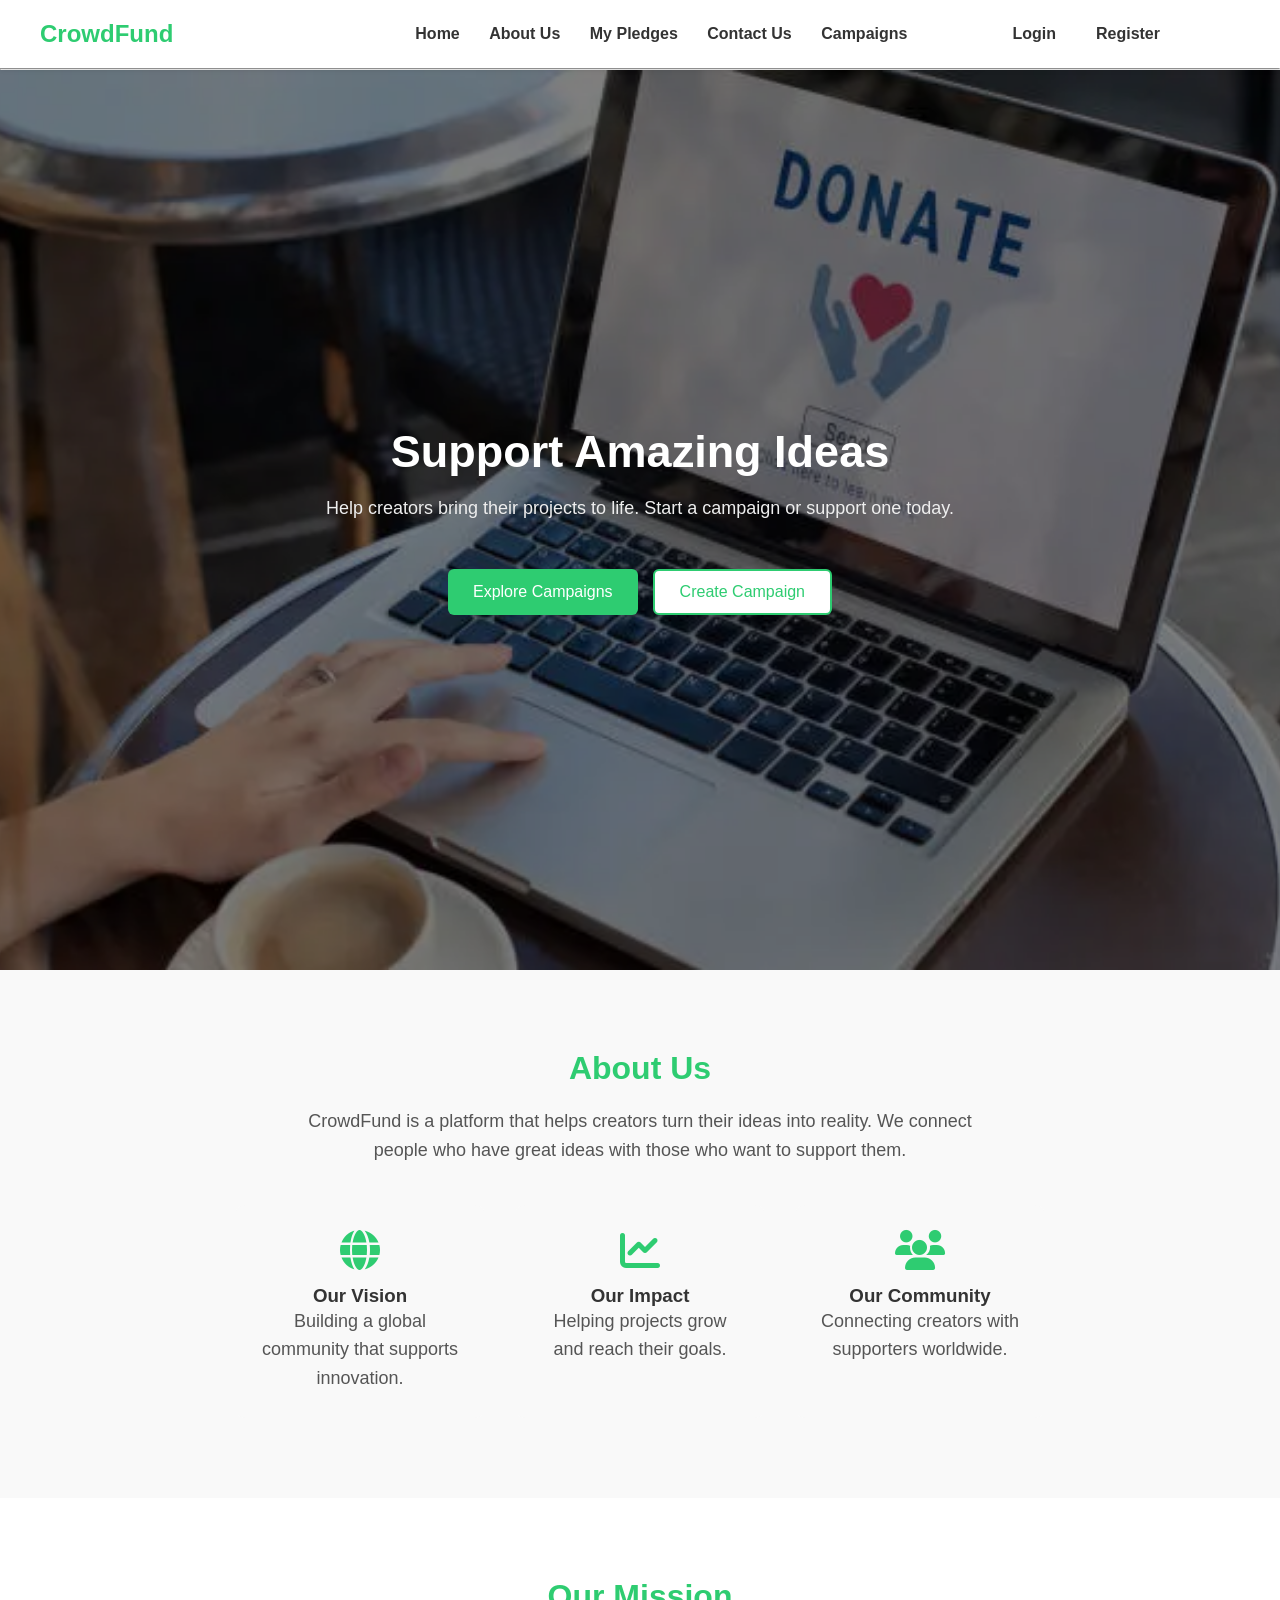
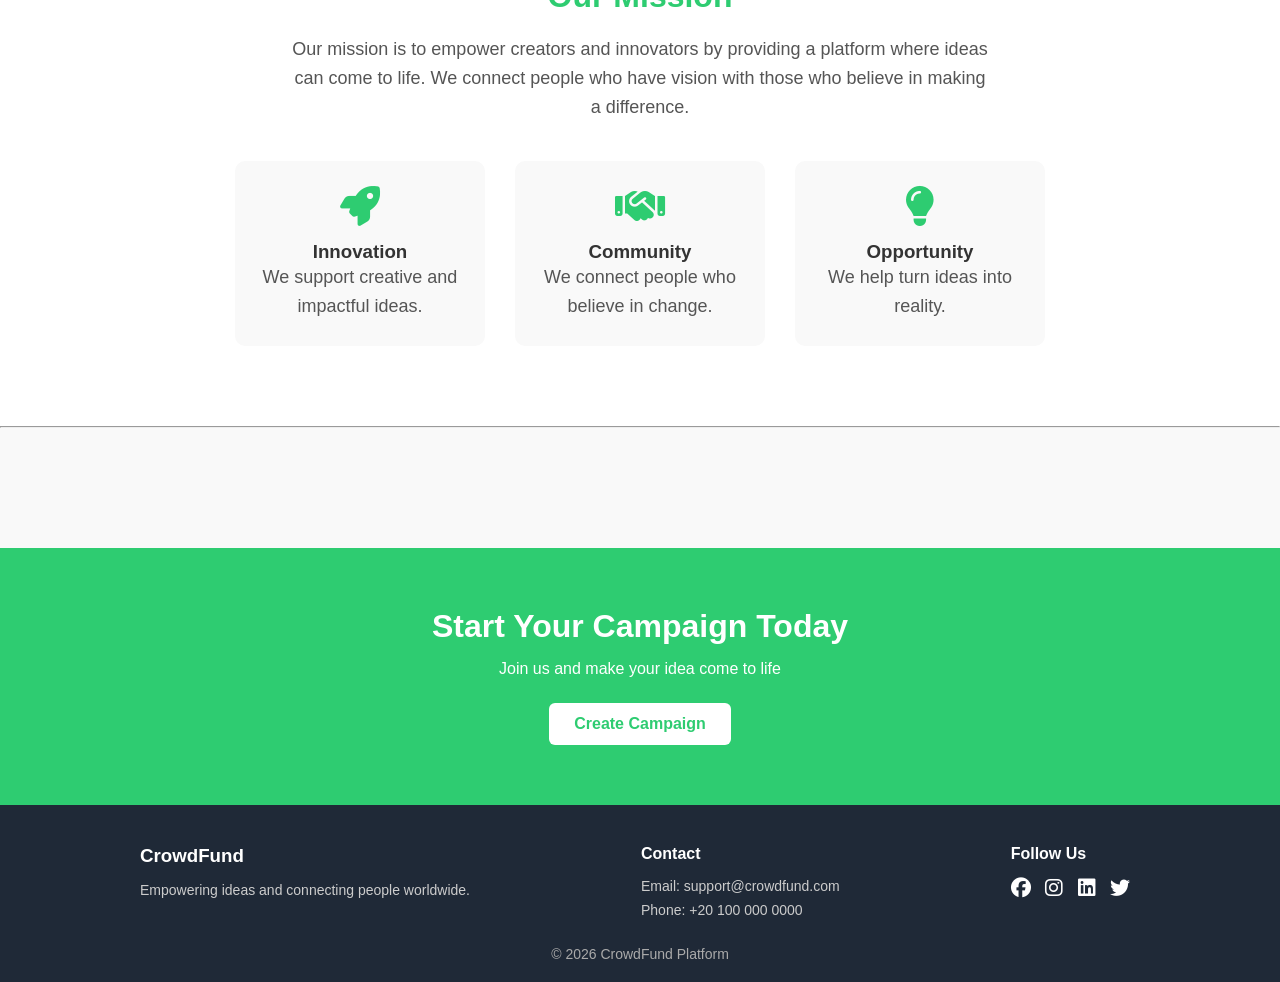
<file: index.html>
<!DOCTYPE html>
<html>

<head>
    <title>CrowdFund</title>
    <link rel="stylesheet" href="css/style.css">
    <link rel="stylesheet" href="css/index.css">
    <link rel="stylesheet" href="css/responsive.css">
    <link rel="stylesheet" href="https://cdnjs.cloudflare.com/ajax/libs/font-awesome/6.5.0/css/all.min.css">
</head>

<body>
    <nav>
        <h2>CrowdFund</h2>

        <div id="navLinks">
            <a href="index.html">Home</a>
            <a href="#about">About Us</a>
            <a href="my-pledges.html">My Pledges</a>
            <!-- <a href="create-campaign.html">Create Campaign</a> -->
            <a href="#footer">Contact Us</a>
            <a href="campaigns.html">Campaigns</a>
        </div>

        <div id="authArea">
        </div>
    </nav>
    <hr>

    <section class="hero">
        <div class="layer">
            <h1>Support Amazing Ideas </h1>
            <p> Help creators bring their projects to life. Start a campaign or support one today.</p>
            <div class="hero-buttons">
                <button onclick="window.location.href='campaigns.html'">Explore Campaigns</button>
                <button class="secondary-btn" onclick="handleCreateCampaign()"> Create Campaign</button>
            </div>
        </div>
    </section>


    <section class="about" id="about">
        <div class="container">
            <h2>About Us</h2>
            <p>CrowdFund is a platform that helps creators turn their ideas into reality. We connect people who have great ideas with those who want to support them.</p>
        </div>

        <div class="features">
            <div class="feature">
                <i class="fa-solid fa-globe"></i>
                <h3>Our Vision</h3>
                <p>Building a global community that supports innovation.</p>
            </div>

            <div class="feature">
                <i class="fa-solid fa-chart-line"></i>
                <h3>Our Impact</h3>
                <p>Helping projects grow and reach their goals.</p>
            </div>

            <div class="feature">
                <i class="fa-solid fa-users"></i>
                <h3>Our Community</h3>
                <p>Connecting creators with supporters worldwide.</p>
            </div>

        </div>
    </section>

    <section class="mission">
        <div class="container">
            <h2>Our Mission</h2>
            <p>
                Our mission is to empower creators and innovators by providing a platform
                where ideas can come to life. We connect people who have vision with those
                who believe in making a difference.
            </p>
        </div>
        <div class="features">
            <div class="feature">
                <i class="fa-solid fa-rocket"></i>
                <h3>Innovation</h3>
                <p>We support creative and impactful ideas.</p>
            </div>

            <div class="feature">
                <i class="fa-solid fa-handshake"></i>
                <h3>Community</h3>
                <p>We connect people who believe in change.</p>
            </div>

            <div class="feature">
                <i class="fa-solid fa-lightbulb"></i>
                <h3>Opportunity</h3>
                <p>We help turn ideas into reality.</p>
            </div>

        </div>
    </section>

    <hr>

    <section class="featured">
        <div class="cards" id="featuredContainer"></div>
    </section>

    <section class="cta">
        <h2>Start Your Campaign Today</h2>
        <p>Join us and make your idea come to life</p>
        <button id="createBtn">Create Campaign</button>
    </section>

    <footer class="footer" id="footer">
        <div class="footer-container">
            <div class="footer-section">
                <h3>CrowdFund</h3>
                <p>Empowering ideas and connecting people worldwide.</p>
            </div>
            <div class="footer-section">
                <h4>Contact</h4>
                <p>Email: support@crowdfund.com</p>
                <p>Phone: +20 100 000 0000</p>
            </div>
            <div class="footer-section">
                <h4>Follow Us</h4>
                <div class="social-icons">
                    <i class="fa-brands fa-facebook"></i>
                    <i class="fa-brands fa-instagram"></i>
                    <i class="fa-brands fa-linkedin"></i>
                    <i class="fa-brands fa-twitter"></i>
                </div>
            </div>
        </div>
        <p class="copyright">© 2026 CrowdFund Platform</p>
    </footer>

    <script src="js/main.js"></script>
    <script src="js/api.js"></script>
    <script src="js/index.js"></script>
</body>

</html>
</file>
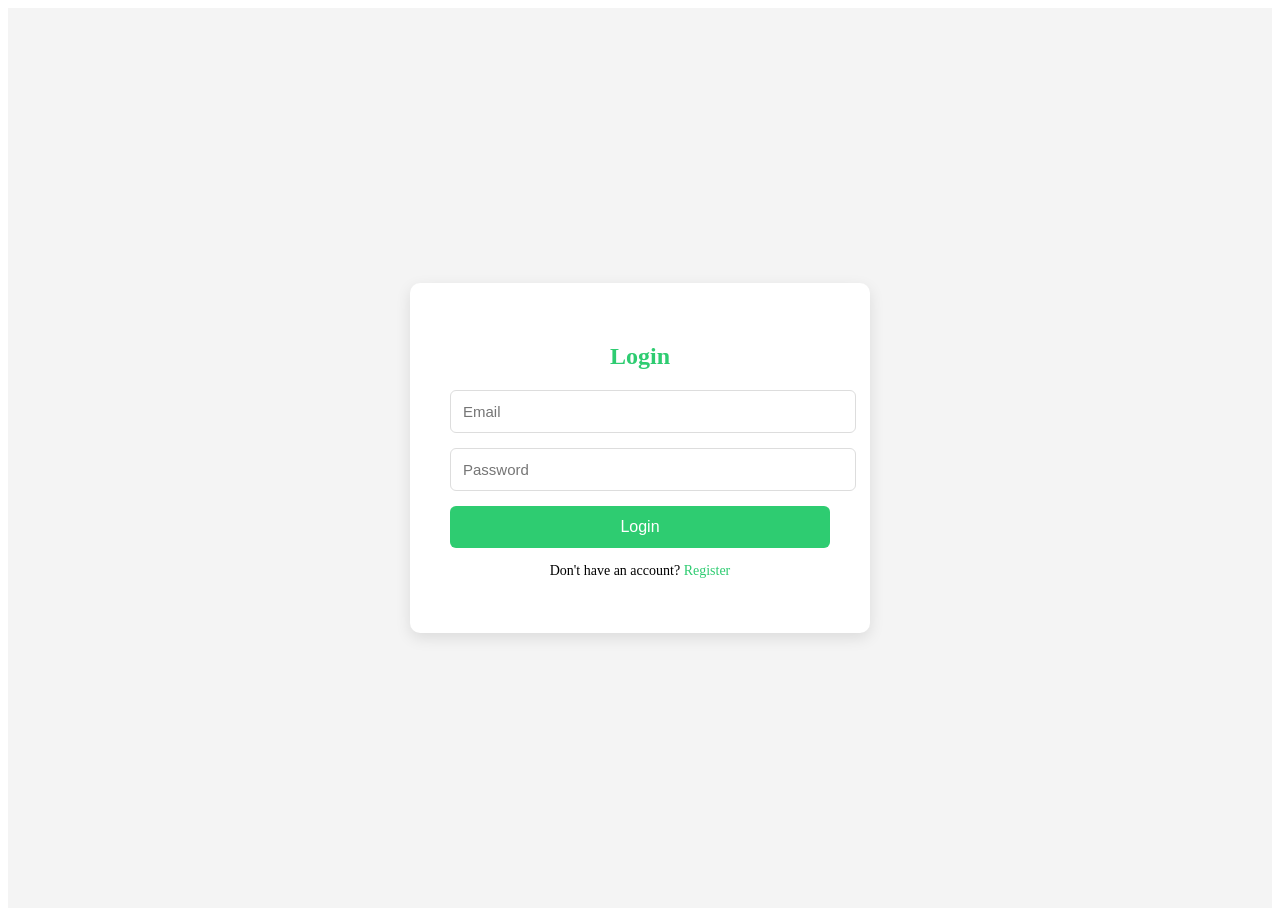
<file: admin.html>
<div id="toast"></div>
<!DOCTYPE html>
<html>

<head>
    <title>Admin Dashboard</title>
    <link rel="stylesheet" href="css/style.css">
    <link rel="stylesheet" href="css/responsive.css">
</head>

<body>

    <!-- NAVBAR -->
    <nav class="admin-nav">
        <h2>Admin Panel</h2>

        <div class="admin-links">
            <button onclick="showSection('users')">Users</button>
            <button onclick="showSection('campaigns')">Campaigns</button>
            <button onclick="showSection('pledges')">Pledges</button>
        </div>

        <button id="logoutBtn">Logout</button>
    </nav>

    <!-- CONTENT -->
    <div class="admin-container">

        <div id="usersSection" class="admin-section">
            <h3>Users</h3>
            <div id="usersTable"></div>
        </div>

        <div id="campaignsSection" class="admin-section" style="display:none;">
            <h3>Campaigns</h3>
            <div id="campaignsTable"></div>
        </div>

        <div id="pledgesSection" class="admin-section" style="display:none;">
            <h3>Pledges</h3>
            <div id="pledgesTable"></div>
        </div>

    </div>

    <script src="js/api.js"></script>
    <script src="js/admin.js"></script>

</body>

</html>
</file>
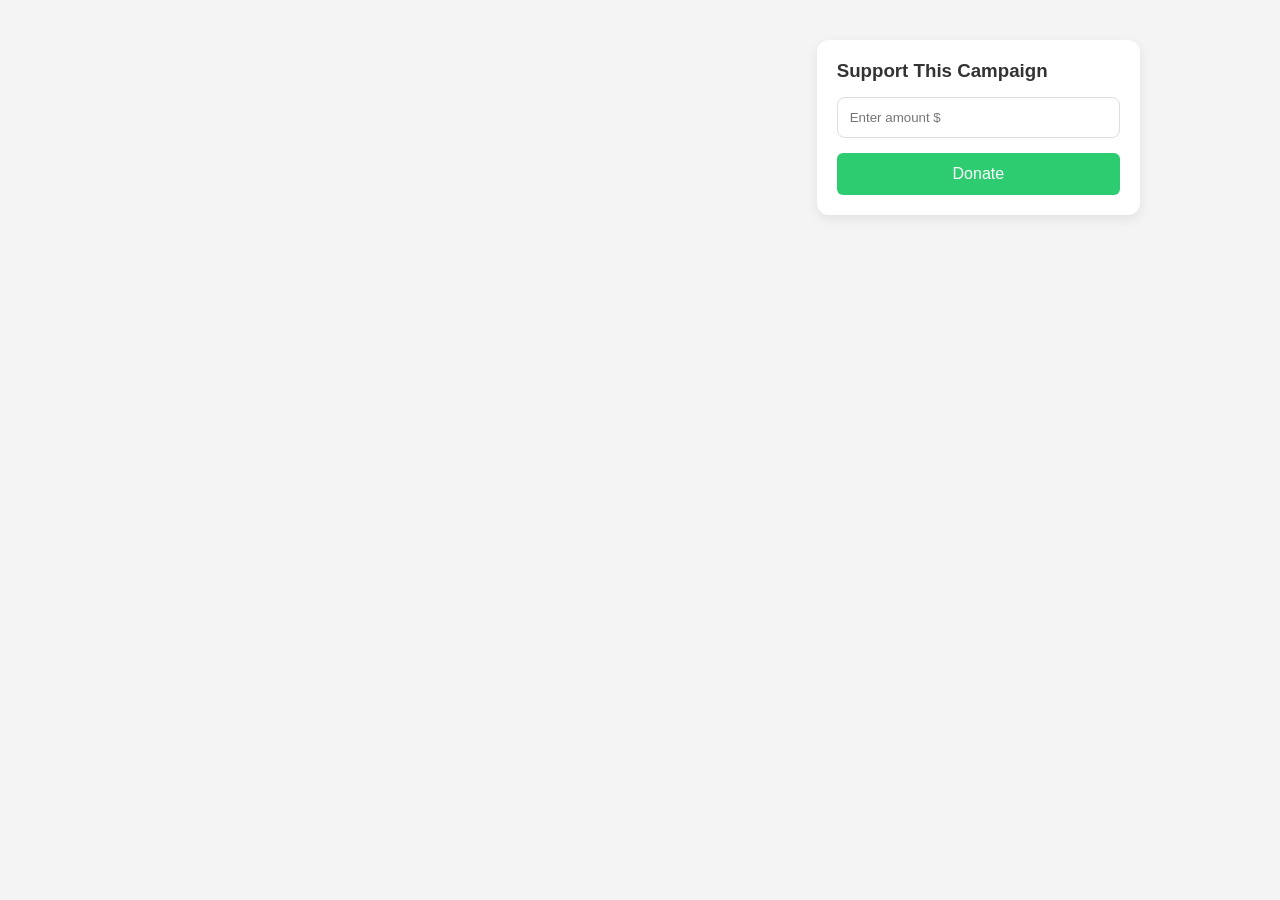
<file: campaign-details.html>
<!DOCTYPE html>
<html>

<head>
    <title>CrowdFund</title>
    <link rel="stylesheet" href="css/style.css">
    <link rel="stylesheet" href="css/responsive.css">
    <link rel="stylesheet" href="https://cdnjs.cloudflare.com/ajax/libs/font-awesome/6.5.0/css/all.min.css">
</head>
<body>

<div class="details-page">

    <div class="details-container">

        <div id="campaignDetails"></div>

        <div class="support-box">
            <h3>Support This Campaign</h3>

            <form id="pledgeForm">
                <input type="number" id="amount" placeholder="Enter amount $" required>
                <button type="submit">Donate</button>
            </form>
        </div>

    </div>

</div>

<script src="js/api.js"></script>
<script src="js/campaign-details.js"></script>

</body>
</html>
</file>
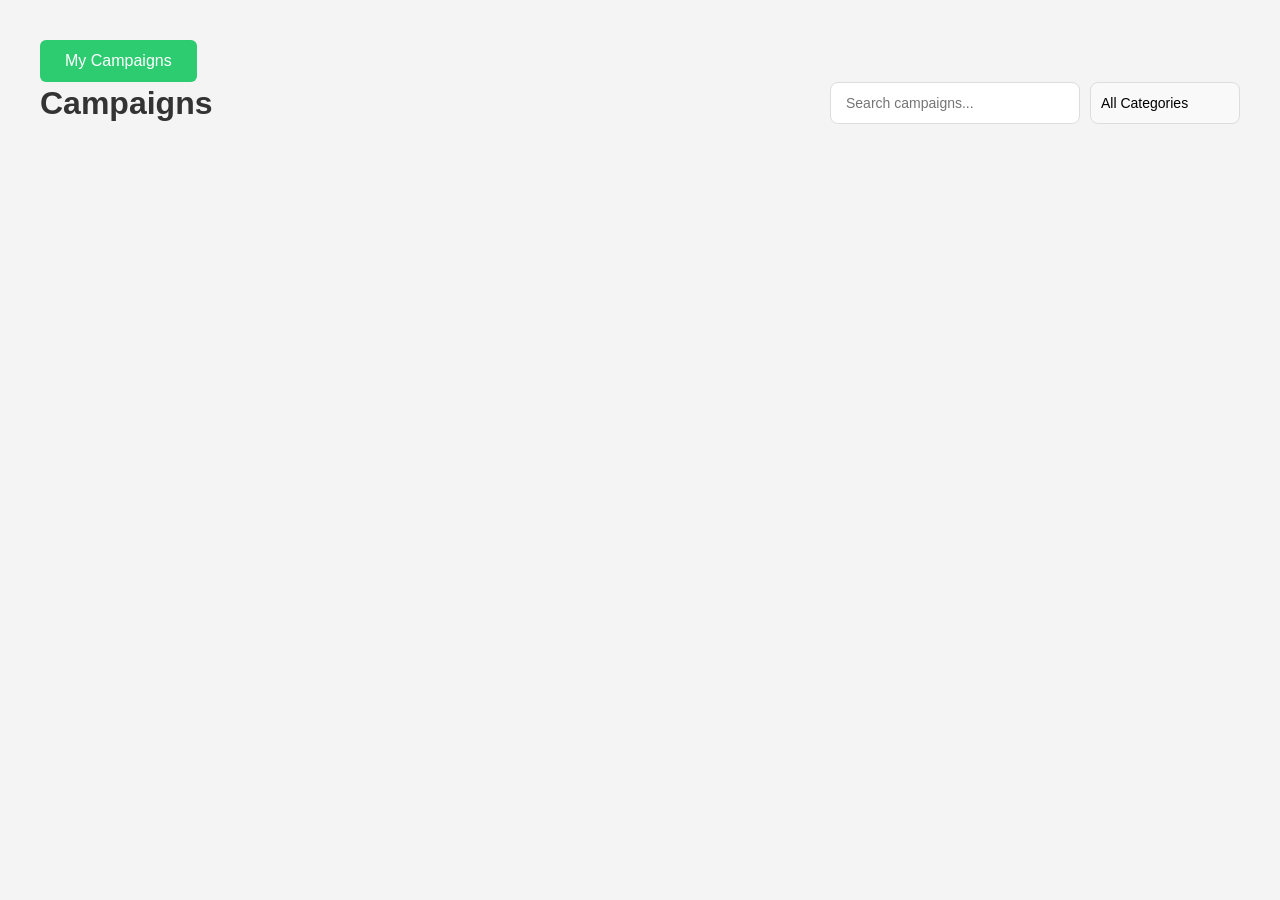
<file: campaigns.html>
<!DOCTYPE html>
<html>

<head>
    <meta charset="UTF-8">
    <link rel="stylesheet" href="css/style.css">
    <link rel="stylesheet" href="css/responsive.css">
    <title>Campaigns</title>
</head>

<body>

    <section class="campaigns-page">

        <button onclick="window.location.href='my-campaigns.html'">My Campaigns</button>

        <div class="campaigns-header">
            <h1>Campaigns</h1>
            <div class="filters">
                <input type="text" id="searchInput" placeholder="Search campaigns...">
                <select id="filterCategory">
                    <option value="">All Categories</option>
                    <option value="Tech">Tech</option>
                    <option value="Art">Art</option>
                    <option value="Music">Music</option>
                    <option value="Education">Education</option>
                </select>
            </div>
        </div>

        <div id="campaignsContainer"></div>

    </section>

    <script src="js/api.js"></script>
    <script src="js/campaigns.js"></script>

</body>

</html>
</file>
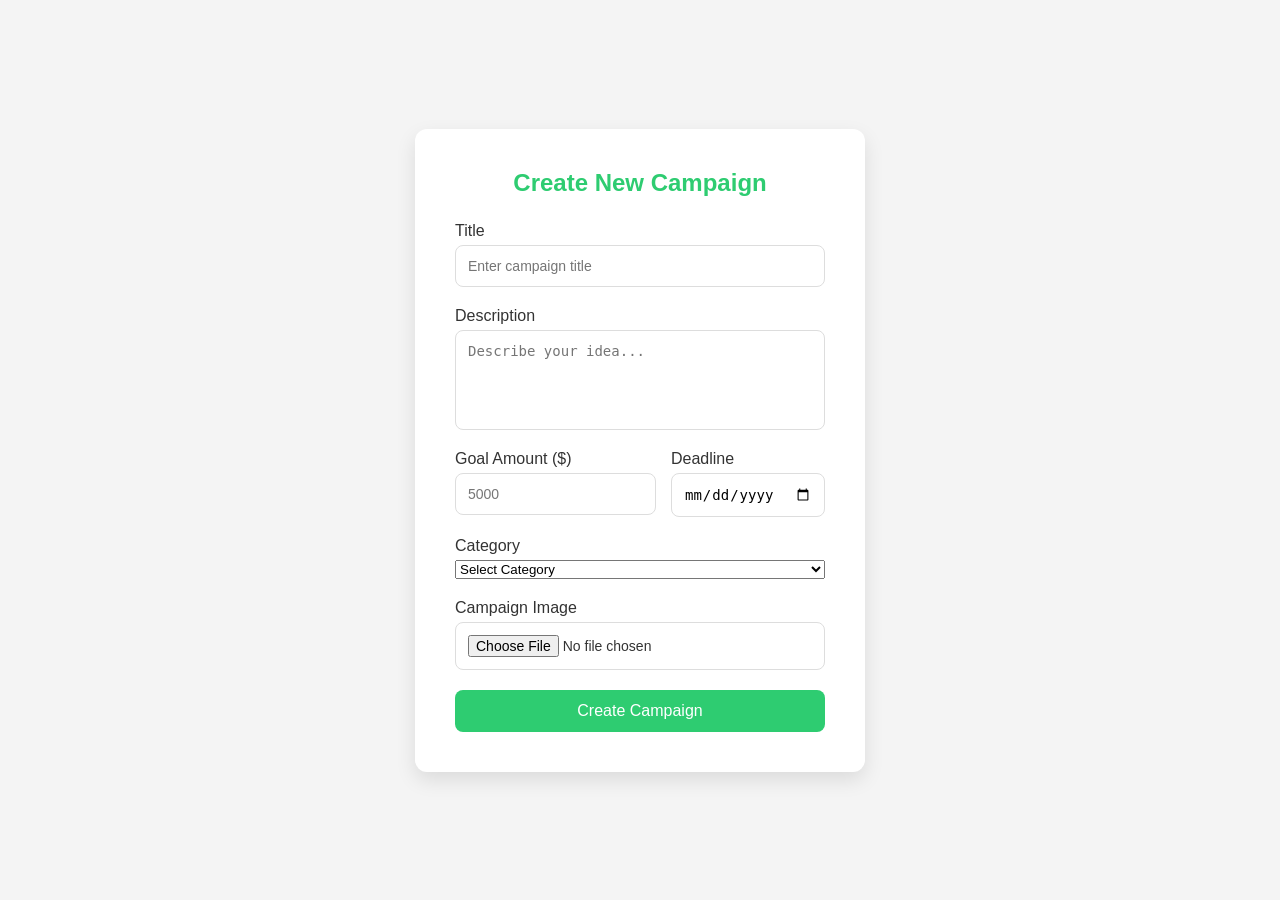
<file: create-campaign.html>
<!-- <!DOCTYPE html>
<html>

<head>
    <title>Create Campaign</title>
    <link rel="stylesheet" href="css/style.css">
</head>

<body>
    <div id="toast"></div>
    <div class="create-page">
        <div class="form-container">
            <h2>Create New Campaign </h2>
            <form id="campaignForm">
                <div class="form-group">
                    <label>Title</label>
                    <input type="text" id="title" placeholder="Enter campaign title" required>
                </div>

                <div class="form-group">
                    <label>Description</label>
                    <textarea id="description" placeholder="Describe your idea..." required></textarea>
                </div>

                <div class="form-row">

                    <div class="form-group">
                        <label>Goal Amount ($)</label>
                        <input type="number" id="goal" placeholder="5000" required>
                    </div>

                    <div class="form-group">
                        <label>Deadline</label>
                        <input type="date" id="deadline" required>
                    </div>

                </div>

                <div class="form-group">
                    <label>Campaign Image</label>
                    <input type="file" id="imageInput" accept="image/*">
                </div>

                <img id="preview" class="preview-img" style="display:none;">
                <button type="submit">Create Campaign</button>

            </form>

        </div>

    </div>

    <script src="js/api.js"></script>
    <script src="js/create-campaign.js"></script>

</body>

</html> -->

<!DOCTYPE html>
<html>

<head>
    <meta charset="UTF-8">
    <title>Create Campaign</title>
    <link rel="stylesheet" href="css/style.css">
    <link rel="stylesheet" href="css/responsive.css">
</head>

<body>

    <div id="toast"></div>

    <div class="create-page">
        <div class="form-container">

            <h2>Create New Campaign</h2>

            <form id="campaignForm">

                <div class="form-group">
                    <label>Title</label>
                    <input type="text" id="title" placeholder="Enter campaign title" required>
                </div>

                <div class="form-group">
                    <label>Description</label>
                    <textarea id="description" placeholder="Describe your idea..." required></textarea>
                </div>

                <div class="form-row">

                    <div class="form-group">
                        <label>Goal Amount ($)</label>
                        <input type="number" id="goal" placeholder="5000" required>
                    </div>

                    <div class="form-group">
                        <label>Deadline</label>
                        <input type="date" id="deadline" required>
                    </div>

                </div>

                <!-- 🟢 CATEGORY -->
                <div class="form-group">
                    <label>Category</label>
                    <select id="category" required>
                        <option value="">Select Category</option>
                        <option value="Tech">Tech</option>
                        <option value="Art">Art</option>
                        <option value="Music">Music</option>
                        <option value="Education">Education</option>
                    </select>
                </div>

                <div class="form-group">
                    <label>Campaign Image</label>
                    <input type="file" id="imageInput" accept="image/*">
                </div>

                <img id="preview" class="preview-img" style="display:none;">

                <button type="submit">Create Campaign</button>

            </form>

        </div>
    </div>

    <script src="js/api.js"></script>
    <script src="js/create-campaign.js"></script>

</body>

</html>
</file>
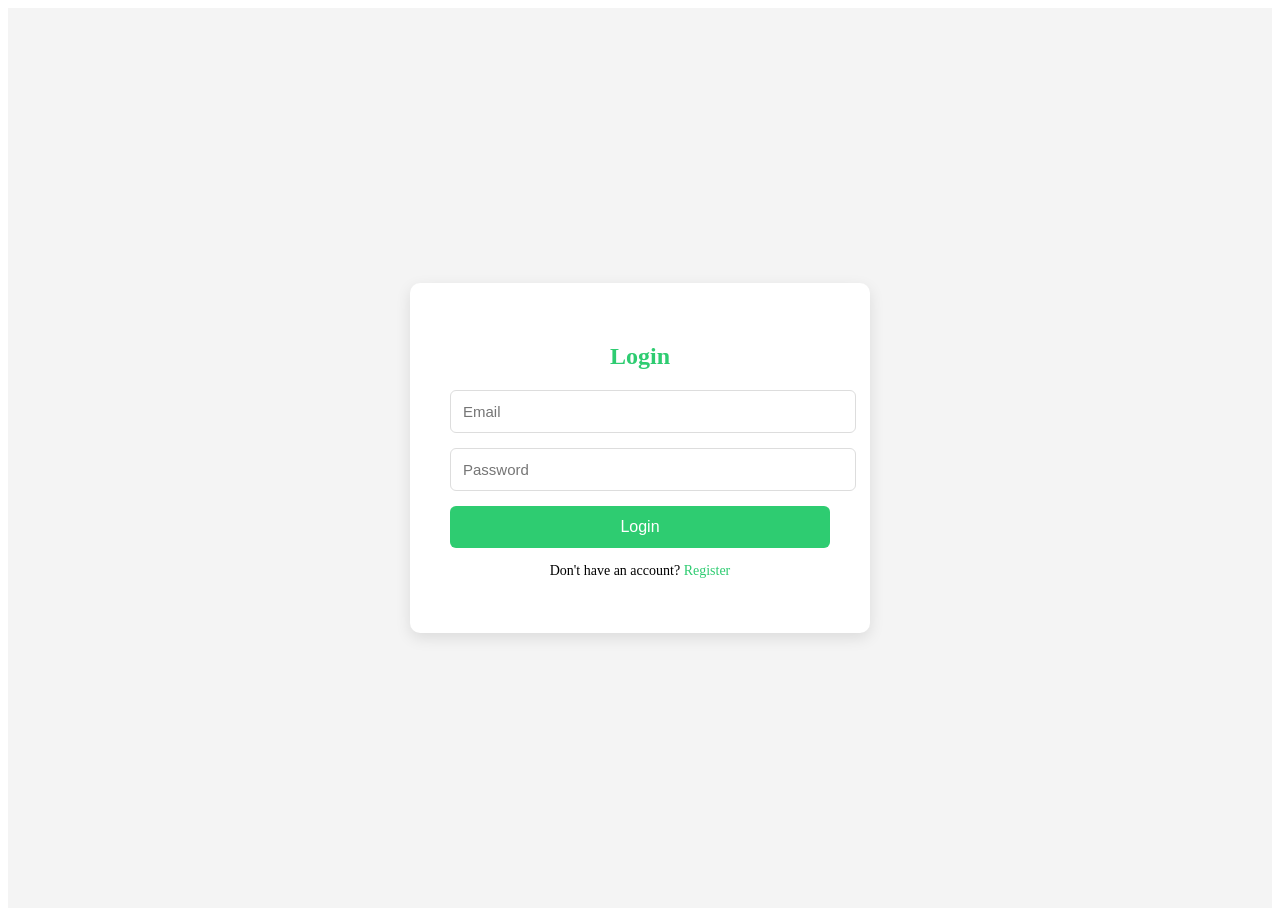
<file: login.html>
<!DOCTYPE html>
<html>

<head>
    <title>Login</title>
    <link rel="stylesheet" href="css/auth.css">
</head>

<body>
    <section class="auth">
        <form id="loginForm">
            <h2>Login</h2>
            <input type="email" id="email" placeholder="Email" required>
            <input type="password" id="password" placeholder="Password" required>
            <button type="submit">Login</button>

            <p>Don't have an account? <a href="register.html">Register</a></p>
        </form>

    </section>

    <script src="js/api.js"></script>
    <script src="js/login.js"></script>

</body>

</html>
</file>
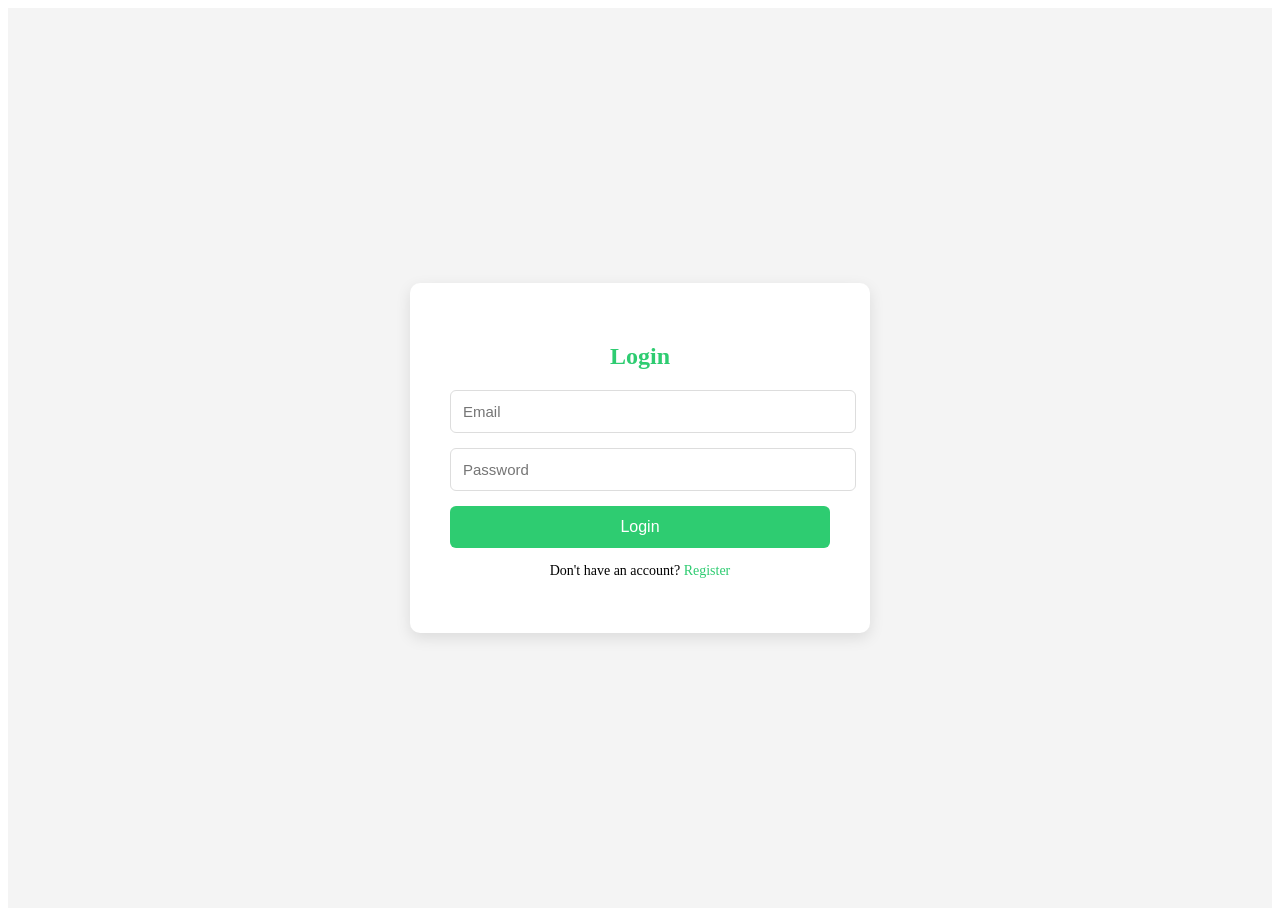
<file: my-campaigns.html>
<!DOCTYPE html>
<html>

<head>
    <title>My Campaigns</title>
    <link rel="stylesheet" href="css/style.css">
    <link rel="stylesheet" href="css/responsive.css">
</head>

<body>

<h2 style="text-align:center; margin-top:20px;">My Campaigns</h2>

<div id="myCampaignsContainer"></div>

<!-- EDIT MODAL -->
<div id="editModal" class="modal">

    <div class="modal-content">

        <h3>Edit Campaign</h3>

        <input type="text" id="editTitle" placeholder="Title">
        <input type="number" id="editGoal" placeholder="Goal">
        <input type="date" id="editDeadline">

        <button onclick="saveEdit()">Save</button>
        <button onclick="closeModal()">Cancel</button>

    </div>

</div>

<script src="js/api.js"></script>
<script src="js/my-campaigns.js"></script>

</body>

</html>
</file>
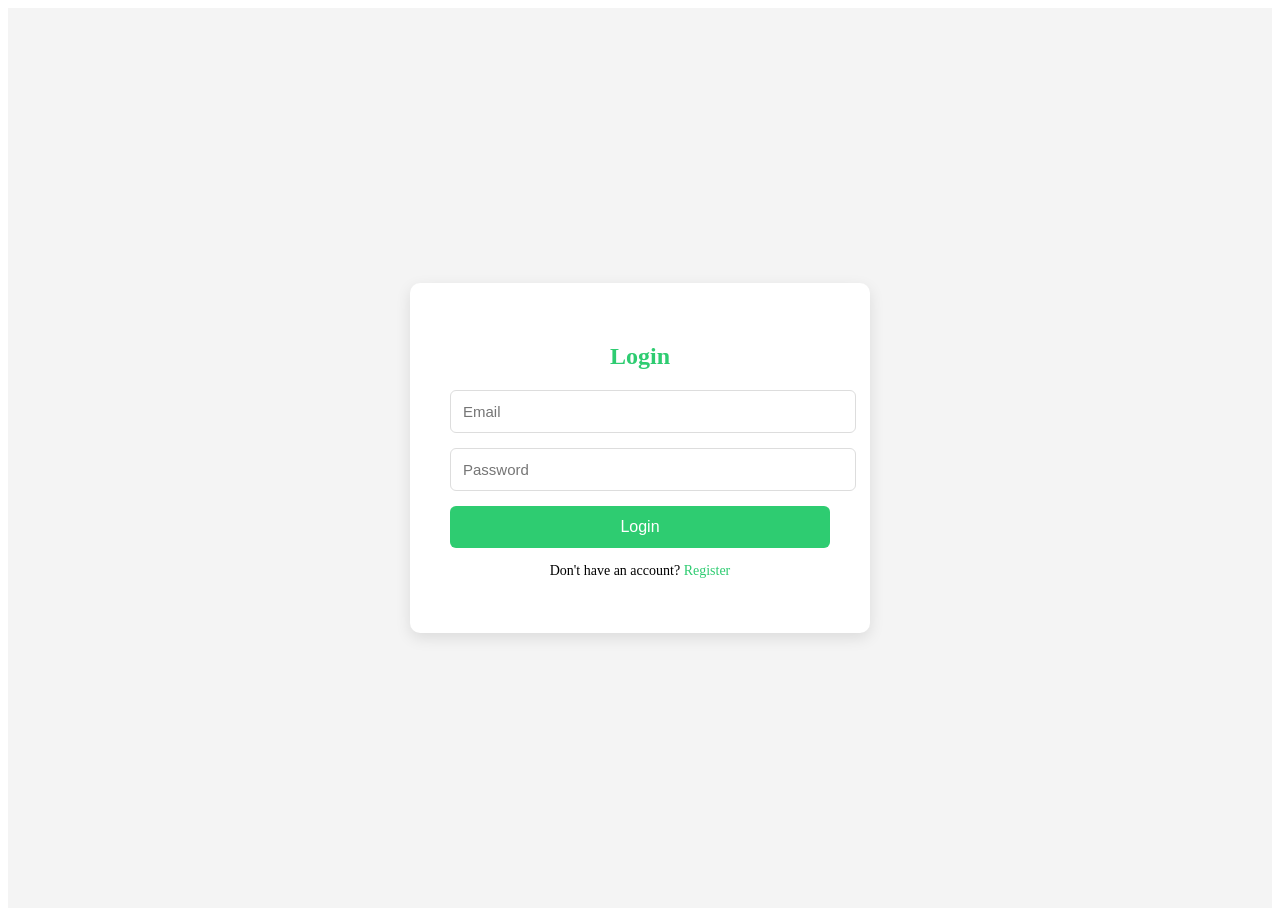
<file: my-pledges.html>
<!DOCTYPE html>
<html>

<head>
    <title>My Pledges</title>
    <link rel="stylesheet" href="css/style.css">
    <link rel="stylesheet" href="css/responsive.css">
</head>

<body>

<h2 style="text-align:center; margin-top:20px;">My Pledges</h2>

<div id="pledgesContainer"></div>

<script src="js/api.js"></script>
<script src="js/my-pledges.js"></script>

</body>

</html>
</file>
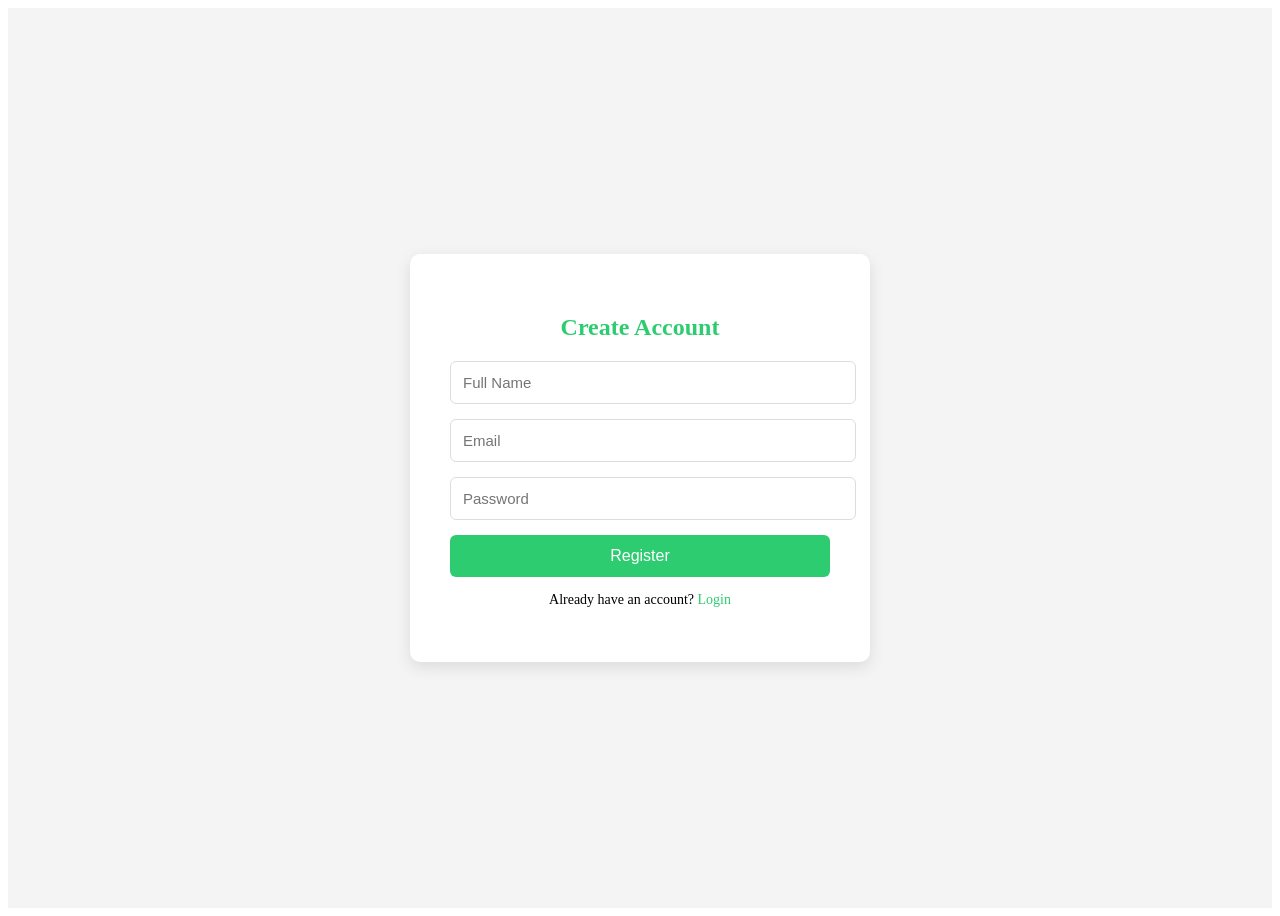
<file: register.html>
<!DOCTYPE html>
<html>

<head>
    <title>Register</title>
    <link rel="stylesheet" href="css/auth.css">
</head>

<body>
    <section class="auth">
        <form id="registerForm">
            <h2>Create Account</h2>
            <input type="text" id="name" placeholder="Full Name" required>
            <input type="email" id="email" placeholder="Email" required>
            <input type="password" id="password" placeholder="Password" required>
            <button type="submit">Register</button>

            <p>Already have an account? <a href="login.html">Login</a></p>
        </form>

    </section>

    <script src="js/api.js"></script>
    <script src="js/register.js"></script>

</body>
</html>
</file>
<file: css/style.css>
* {
    margin: 0;
    padding: 0;
    box-sizing: border-box;
}

body {
    font-family: Arial, Helvetica, sans-serif;
    background: #f4f4f4;
    color: #333;
}

button {
    background: #2ecc71;
    color: white;
    border: none;
    padding: 12px 25px;
    border-radius: 6px;
    cursor: pointer;
    font-size: 16px;
}

button:hover {
    background: #27ae60;
}


/* NAV USER */

.welcome {
    font-weight: 500;
    color: #333;
}

.logout-btn {
    background: transparent;
    border: 1px solid #e74c3c;
    color: #e74c3c;
    padding: 6px 12px;
    border-radius: 6px;
    cursor: pointer;
    transition: 0.3s;
}

.logout-btn:hover {
    background: #e74c3c;
    color: white;
}

#authArea {
    display: flex;
    align-items: center;
    gap: 15px;
}

nav {
    position: sticky;
    top: 0;
    z-index: 1000;
    transition: 0.3s;
}

nav {
    position: sticky;
    top: 0;
    z-index: 1000;
    transition: 0.3s;
}

nav.scrolled {
    box-shadow: 0 4px 10px rgba(0, 0, 0, 0.1);
    padding: 10px 40px;
}

.campaigns-page {
    padding: 40px;
}

.header {
    display: flex;
    justify-content: space-between;
    align-items: center;
    margin-bottom: 30px;
    flex-wrap: wrap;
    gap: 20px;
}

.header h1 {
    font-size: 32px;
}


.filters {
    display: flex;
    gap: 15px;
    align-items: center;
}


.filters input,
.filters select {
    height: 42px;
    padding: 0 15px;
    border-radius: 8px;
    border: 1px solid #ddd;
    font-size: 14px;
    display: flex;
    align-items: center;
}

.filters input {
    flex: 1;
    min-width: 250px;
    padding: 10px 15px;
    border-radius: 8px;
    border: 1px solid #ddd;
}

.filters select {
    appearance: none;
    -webkit-appearance: none;
    -moz-appearance: none;
    padding: 10px 35px 10px 15px;
    border-radius: 10px;
    border: 1px solid #ddd;
    background: #f9f9f9;

    font-size: 14px;
    cursor: pointer;
    transition: 0.3s;
    position: relative;
}


.filters input:focus,
.filters select:focus {
    border-color: #2ecc71;
    box-shadow: 0 0 5px rgba(46, 204, 113, 0.3);
}

#campaignsContainer {
    display: grid;
    grid-template-columns: repeat(auto-fit, minmax(230px, 260px));
    justify-content: center;
    gap: 45px;
}

/* ---- CARD ------- */

.card {
    background: white;
    border-radius: 12px;
    overflow: hidden;
    box-shadow: 0 4px 12px rgba(0, 0, 0, 0.08);
    transition: 0.3s;
    display: flex;
    flex-direction: column;
}

.card:hover {
    transform: translateY(-8px);
    box-shadow: 0 8px 20px rgba(0, 0, 0, 0.15);
}


.card img {
    width: 100%;
    height: 180px;
    object-fit: cover;
}
.card img {
    height: 150px;
}

.card h3 {
    font-size: 16px;
}
.goal {
    font-size: 13px;
}

.card button {
    width: 85%;
    padding: 10px;
    font-size: 14px;
}

.card-content {
    padding: 15px;
    display: flex;
    flex-direction: column;
    height: 100%;
}

.card h3 {
    margin-bottom: 10px;
}
.goal {
    font-size: 14px;
    margin-bottom: 10px;
    color: #555;
}
.progress {
    background: #eee;
    height: 8px;
    border-radius: 5px;
    margin-bottom: 15px;
}

.progress-bar {
    height: 100%;
    background: #2ecc71;
    border-radius: 5px;
}

.card button {
    margin-top: auto;
    align-self: center;
    width: 80%;
}

/* ------CREATE CARD-------- */

.create-page{
    display:flex;
    justify-content:center;
    align-items:center;
    min-height:100vh;
    background:#f4f4f4;
}

.form-container{
    background:white;
    padding:40px;
    border-radius:12px;
    width:450px;
    box-shadow:0 8px 20px rgba(0,0,0,0.1);
}

.form-container h2{
    text-align:center;
    margin-bottom:25px;
    color:#2ecc71;
}

.form-group{
    margin-bottom:20px;
    display:flex;
    flex-direction:column;
}

.form-group label{
    margin-bottom:5px;
    font-weight:500;
}

.form-group input,
.form-group textarea{
    padding:12px;
    border-radius:8px;
    border:1px solid #ddd;
    font-size:14px;
    outline:none;
    transition:0.3s;
}

.form-group textarea{
    resize:none;
    height:100px;
}

.form-group input:focus,
.form-group textarea:focus{
    border-color:#2ecc71;
    box-shadow:0 0 5px rgba(46,204,113,0.3);
}


.form-row{
    display:flex;
    gap:15px;
}

.form-row .form-group{
    flex:1;
}

.preview-img{
    width:100%;
    height:200px;
    object-fit:cover;
    border-radius:10px;
    margin-bottom:20px;
    display:none;
}

.form-container button{
    width:100%;
    padding:12px;
    font-size:16px;
    border-radius:8px;
}

/* ---- DETAILS --------- */

.details-page{
    padding:40px;
    display:flex;
    justify-content:center;
}

.details-container{
    display:grid;
    grid-template-columns: 2fr 1fr;
    gap:30px;
    max-width:1000px;
    width:100%;
}

.details-img{
     width:100%;
    height:250px; 
    object-fit:cover;
    border-radius:12px;
}


#campaignDetails h2{
    margin-bottom:15px;
}

.desc{
    color:#555;
    margin-bottom:20px;
    line-height:1.6;
}

.info{
    display:flex;
    justify-content:space-between;
    margin-bottom:15px;
    font-weight:500;
}


.support-box{
    background:white;
    padding:20px;
    border-radius:12px;
    box-shadow:0 4px 12px rgba(0,0,0,0.08);
    height:fit-content;
}

.support-box h3{
    margin-bottom:15px;
}

.support-box input{
    width:100%;
    padding:12px;
    margin-bottom:15px;
    border-radius:8px;
    border:1px solid #ddd;
}

.support-box button{
    width:100%;
}

.campaigns-page{
    padding:40px;
}

.campaigns-header{
    display:flex;
    justify-content:space-between;
    align-items:center;
    margin-bottom:30px;
    flex-wrap:wrap;
    gap:15px;
}

.campaigns-header h1{
    font-size:32px;
    font-weight:600;
}

.filters{
    display:flex;
    gap:10px;
    align-items:center;
}

.filters input{
    padding:10px 15px;
    border-radius:8px;
    border:1px solid #ddd;
    width:250px;
    transition:0.3s;
}


.filters select{
    padding:10px;
    border-radius:8px;
    border:1px solid #ddd;
    width:150px;
    cursor:pointer;
}

.filters input:focus,
.filters select:focus{
    border-color:#2ecc71;
    box-shadow:0 0 5px rgba(46,204,113,0.3);
}

#campaignsContainer{
    display:grid;
    grid-template-columns: repeat(4, 1fr); 
    gap:25px;
    padding:30px;
}


.admin-nav{
    display:flex;
    justify-content:space-between;
    align-items:center;
    padding:15px 30px;
    background:white;
    box-shadow:0 2px 5px rgba(0,0,0,0.1);
}

.admin-links{
    display:flex;
    gap:15px;
}

.admin-links button{
    background:none;
    border:none;
    font-weight:500;
    cursor:pointer;
    color:#333;
    transition:0.3s;
}

.admin-links button:hover{
    color:#2ecc71;
}


#logoutBtn{
    background:#e74c3c;
    color:white;
    border:none;
    padding:8px 15px;
    border-radius:6px;
    cursor:pointer;
}


.admin-container{
    padding:30px;
}

.admin-section{
    background:white;
    padding:20px;
    border-radius:10px;
    box-shadow:0 4px 10px rgba(0,0,0,0.05);
}


.admin-table{
    width:100%;
    border-collapse:collapse;
    margin-top:20px;
}

.admin-table th,
.admin-table td{
    padding:12px;
    text-align:left;
    border-bottom:1px solid #eee;
}

.admin-table th{
    background:#f9f9f9;
}

.admin-table tr:hover{
    background:#f5f5f5;
}


.admin-table button{
    background:#e74c3c;
    color:white;
    border:none;
    padding:6px 12px;
    border-radius:6px;
    cursor:pointer;
}

.admin-table button:hover{
    background:#c0392b;
}

/* approve button */
.admin-table button:first-child{
    background:#2ecc71;
}

.admin-table button:first-child:hover{
    background:#27ae60;
}

.admin-table button:last-child{
    background:#e74c3c;
}

.admin-table button:last-child:hover{
    background:#c0392b;
}

.admin-table button{
    background:#f39c12;
}

.admin-table button:hover{
    background:#d68910;
}

.about {
    background: #f9f9f9; 
    padding: 80px 20px;
    text-align: center;
}

.about h2 {
    font-size: 32px;
    margin-bottom: 20px;
    color: #2ecc71;
}

.about p {
    font-size: 18px;
    color: #555;
    max-width: 700px;
    margin: auto;
    line-height: 1.6;
}

html {
    scroll-behavior: smooth;
}


.modal{
    display:none;
    position:fixed;
    top:0;
    left:0;
    width:100%;
    height:100%;
    background:rgba(0,0,0,0.5);
    justify-content:center;
    align-items:center;
}

.modal-content{
    background:white;
    padding:20px;
    border-radius:10px;
    width:300px;
    display:flex;
    flex-direction:column;
    gap:10px;
}

.modal-content input{
    padding:10px;
    border-radius:6px;
    border:1px solid #ddd;
}

.modal-content button{
    padding:10px;
    border:none;
    border-radius:6px;
    cursor:pointer;
}

.modal-content button:first-child{
    background:#2ecc71;
    color:white;
}

.modal-content button:last-child{
    background:#e74c3c;
    color:white;
}

.hero-buttons{
    display:flex;
    justify-content:center;
    gap:15px;
    margin-top:20px;
}

.secondary-btn{
    background:white;
    color:#2ecc71;
    border:2px solid #2ecc71;
}

.secondary-btn:hover{
    background:#2ecc71;
    color:white;
}
</file>
<file: css/index.css>
nav {
    background: white;
    padding: 20px 40px;
    display: flex;
    align-items: center;
    box-shadow: 0 2px 5px rgba(0, 0, 0, 0.1);
}

nav a {
    text-decoration: none;
    color: #333;
    font-weight: bold;
    margin-left: 25px;
    transition: 0.3s;
}

nav a:hover {
    color: #2ecc71;
}

nav h2 {
    color: #2ecc71;
    margin-right: auto;
}

nav a:last-child {
    margin-right: 80px;
}

.hero {
    height: 100vh;
    background: url("../images/lab.webp") center/cover no-repeat;
    position: relative;
    display: flex;
    align-items: center;
    justify-content: center;
}

.layer {
    background: rgba(0, 0, 0, 0.5);
    width: 100%;
    height: 100%;
    display: flex;
    flex-direction: column;
    align-items: center;
    justify-content: center;
    text-align: center;
    color: white;
    padding: 20px;
}
.layer h1 {
    font-size: 45px;
    margin-bottom: 20px;
}

.layer p {
    font-size: 18px;
    margin-bottom: 30px;
    color: #eee;
}

button {
    background: #2ecc71;
    color: white;
    border: none;
    padding: 12px 25px;
    border-radius: 6px;
    cursor: pointer;
    font-size: 16px;
}

button:hover {
    background: #27ae60;
}

/* mission */

.mission {
    background: #ffffff;
    padding: 80px 20px;
    text-align: center;
}

.mission h2 {
    font-size: 32px;
    margin-bottom: 20px;
    color: #2ecc71;
}

.mission p {
    font-size: 18px;
    color: #555;
    max-width: 700px;
    margin: auto;
    line-height: 1.6;
}

.container {
    max-width: 1000px;
    margin: auto;
}

.features {
    display: flex;
    justify-content: center;
    gap: 30px;
    margin-top: 40px;
    flex-wrap: wrap;
}

.feature {
    background: #f9f9f9;
    padding: 25px;
    border-radius: 10px;
    width: 250px;
    text-align: center;
    transition: 0.3s;
}

.feature:hover {
    transform: translateY(-8px);
    box-shadow: 0 8px 20px rgba(0, 0, 0, 0.1);
}

.feature i {
    font-size: 40px;
    color: #2ecc71;
    margin-bottom: 15px;
}

.featured {
    padding: 60px 20px;
    text-align: center;
    background: #f9f9f9;
}

.featured h2 {
    margin-bottom: 30px;
    color: #2ecc71;
}

.cards {
    display: flex;
    gap: 25px;
    justify-content: center;
    flex-wrap: wrap;
}

.card {
    background: white;
    width: 280px;
    border-radius: 10px;
    overflow: hidden;
    box-shadow: 0 4px 10px rgba(0, 0, 0, 0.1);
    transition: 0.3s;
}

.card:hover {
    transform: translateY(-8px);
}
.card img {
    width: 100%;
    height: 180px;
    object-fit: cover;
}

.card h3 {
    margin: 15px;
}

.card p {
    margin: 0 15px 15px;
    color: #666;
}

.progress {
    background: #eee;
    height: 8px;
    margin: 0 15px 15px;
    border-radius: 5px;
}

.progress-bar {
    height: 100%;
    background: #2ecc71;
    border-radius: 5px;
}

.card button {
    margin: 15px;
    width: calc(100% - 30px);
}

.cta {
    background: #2ecc71;
    color: white;
    text-align: center;
    padding: 60px 20px;
}

.cta h2 {
    margin-bottom: 15px;
    font-size: 32px;
}

.cta p {
    margin-bottom: 25px;
}

.cta button {
    background: white;
    color: #2ecc71;
    font-weight: bold;
}

.cta button:hover {
    background: #eee;
}


.card {
    background: white;
    padding: 20px;
    border-radius: 8px;
    box-shadow: 0 3px 8px rgba(0, 0, 0, 0.1);
    transition: 0.3s;
}

.card:hover {
    transform: translateY(-5px);
}

.card h3 {
    margin-bottom: 10px;
}

.card p {
    color: #666;
    margin-bottom: 10px;
}

/* FOOTER */

.footer {
    background: #1f2937;
    color: white;
    padding: 40px 20px 20px;
}

.footer-container {
    display: flex;
    justify-content: space-between;
    flex-wrap: wrap;
    gap: 30px;
    max-width: 1000px;
    margin: auto;
}

.footer-section h3,
.footer-section h4 {
    margin-bottom: 15px;
}

.footer-section p {
    color: #ccc;
    margin-bottom: 8px;
    font-size: 14px;
}

.social-icons i {
    font-size: 20px;
    margin-right: 10px;
    cursor: pointer;
    transition: 0.3s;
}

.social-icons i:hover {
    color: #2ecc71;
}

.copyright {
    text-align: center;
    margin-top: 20px;
    font-size: 14px;
    color: #aaa;
}
</file>
<file: css/responsive.css>
@media (max-width: 768px) {
    nav {
        flex-direction: column;
        align-items: flex-start;
        gap: 10px;
        padding: 15px 20px;
    }

    #navLinks {
        display: flex;
        flex-wrap: wrap;
        gap: 10px;
    }

    nav a {
        margin-left: 0;
    }
    .layer h1 {
        font-size: 28px;
    }

    .layer p {
        font-size: 14px;
    }

    .hero-buttons {
        flex-direction: column;
        gap: 10px;
    }

    .features {
        flex-direction: column;
        align-items: center;
    }

    .feature {
        width: 90%;
    }
    .cards {
        flex-direction: column;
        align-items: center;
    }

    .card {
        width: 90%;
    }
    .cta h2 {
        font-size: 24px;
    }
    .footer-container {
        flex-direction: column;
        text-align: center;
    }

}

@media (min-width: 769px) and (max-width: 1024px) {
    .layer h1 {
        font-size: 36px;
    }
    .features {
        justify-content: center;
    }

    .feature {
        width: 45%;
    }
    .card {
        width: 45%;
    }

}

@media (min-width: 1200px) {

    .container {
        max-width: 1200px;
    }

}

/* ------- TABLET ------ */
@media (max-width: 1024px) {

    #campaignsContainer {
        grid-template-columns: repeat(2, 1fr);
    }

}

@media (max-width: 768px) {

    #campaignsContainer {
        grid-template-columns: 1fr;
    }
    .campaigns-header {
        flex-direction: column;
        align-items: flex-start;
        gap: 15px;
    }
    .filters {
        width: 100%;
        flex-direction: column;
        gap: 10px;
    }

    .filters input,
    .filters select {
        width: 100%;
    }

}


/* ----admin-USERS--------- */
@media (max-width: 768px) {

    table,
    thead,
    tbody,
    th,
    td,
    tr {
        display: block;
    }

    thead {
        display: none;
    }

    tr {
        background: white;
        margin-bottom: 15px;
        padding: 15px;
        border-radius: 10px;
        box-shadow: 0 2px 8px rgba(0,0,0,0.1);
    }

    td {
        display: flex;
        justify-content: space-between;
        padding: 8px 0;
        border-bottom: 1px solid #eee;
    }

    td:last-child {
        border-bottom: none;
    }

}
</file>
<file: css/auth.css>
.auth {
    display: flex;
    justify-content: center;
    align-items: center;
    height: 100vh;
    background: #f4f4f4;
}

.auth form {
    background: white;
    padding: 40px;
        margin: 50px auto;
    border-radius: 10px;
    width: 380px;
    box-shadow: 0 5px 15px rgba(0, 0, 0, 0.1);
    text-align: center;
}

.auth h2 {
    margin-bottom: 20px;
    color: #2ecc71;
}

.auth input {
    width: 100%;
    padding: 12px;
    margin-bottom: 15px;
    border: 1px solid #ddd;
    border-radius: 6px;
    font-size: 15px;
}

.auth button {
    width: 100%;
    background: #2ecc71;
    color: white;
    border: none;
    padding: 12px 25px;
    border-radius: 6px;
    cursor: pointer;
    font-size: 16px;
}

.auth button:hover {
    background: #27ae60;
}

.auth p {
    margin-top: 15px;
    font-size: 14px;
}

.auth a {
    color: #2ecc71;
    text-decoration: none;
}


form {
    /* width: 380px; */
    /* margin: 50px auto; */
    /* background: white; */
    /* padding: 30px; */
    /* border-radius: 8px; */
    /* box-shadow: 0 4px 10px rgba(0, 0, 0, 0.1); */
}
</file>
